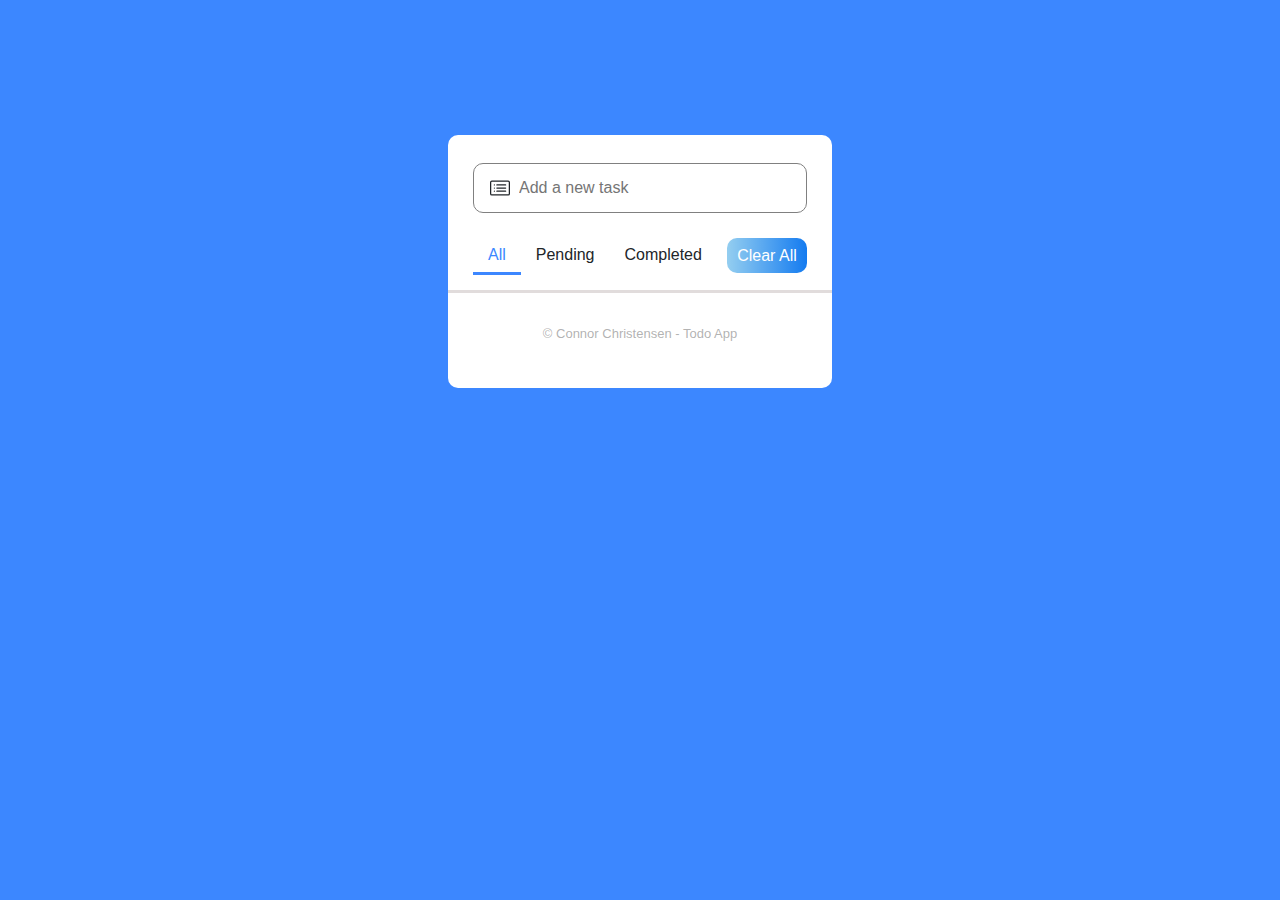
<file: index.html>
<!DOCTYPE html>
<html lang="en">
<head>
    <meta charset="UTF-8">
    <meta name="viewport" content="width=device-width, initial-scale=1.0">
    <link rel="stylesheet" href="https://unicons.iconscout.com/release/v4.0.0/css/line.css">
    <link rel="stylesheet" type="text/css" href="style/styles.css">
    <link rel="stylesheet" href="https://cdn.jsdelivr.net/npm/bootstrap@4.0.0/dist/css/bootstrap.min.css" integrity="sha384-Gn5384xqQ1aoWXA+058RXPxPg6fy4IWvTNh0E263XmFcJlSAwiGgFAW/dAiS6JXm" crossorigin="anonymous">
<script src="https://cdn.jsdelivr.net/npm/bootstrap@4.0.0/dist/js/bootstrap.min.js" integrity="sha384-JZR6Spejh4U02d8jOt6vLEHfe/JQGiRRSQQxSfFWpi1MquVdAyjUar5+76PVCmYl" crossorigin="anonymous"></script>
    <title>Updated Todo App</title>
</head>
<body class="body">
    <div class="wrapper">
    <div id="search-area">
        <svg xmlns="http://www.w3.org/2000/svg" width="20" height="20" fill="currentColor" class="bi bi-card-list" viewBox="0 0 16 16">
            <path d="M14.5 3a.5.5 0 0 1 .5.5v9a.5.5 0 0 1-.5.5h-13a.5.5 0 0 1-.5-.5v-9a.5.5 0 0 1 .5-.5h13zm-13-1A1.5 1.5 0 0 0 0 3.5v9A1.5 1.5 0 0 0 1.5 14h13a1.5 1.5 0 0 0 1.5-1.5v-9A1.5 1.5 0 0 0 14.5 2h-13z"/>
            <path d="M5 8a.5.5 0 0 1 .5-.5h7a.5.5 0 0 1 0 1h-7A.5.5 0 0 1 5 8zm0-2.5a.5.5 0 0 1 .5-.5h7a.5.5 0 0 1 0 1h-7a.5.5 0 0 1-.5-.5zm0 5a.5.5 0 0 1 .5-.5h7a.5.5 0 0 1 0 1h-7a.5.5 0 0 1-.5-.5zm-1-5a.5.5 0 1 1-1 0 .5.5 0 0 1 1 0zM4 8a.5.5 0 1 1-1 0 .5.5 0 0 1 1 0zm0 2.5a.5.5 0 1 1-1 0 .5.5 0 0 1 1 0z"/>
        </svg>
        <input type="text" placeholder="Add a new task" class="input" id="input">
    </div>
    <div class="controls">
    <div class="categories">
        <ul>
            <li class="active">All</li>
            <li>Pending</li>
            <li>Completed</li>
        </ul>
    </div>
        <button id="clear-btn" class="clear-btn">Clear All</button>
    
</div>
<ul class="task-box" id="task-box">
</ul>
<p class="footer">&copy; Connor Christensen &dash; Todo App</p>
</div>
    <script src="script.js"></script>
</body>
</html>
</file>
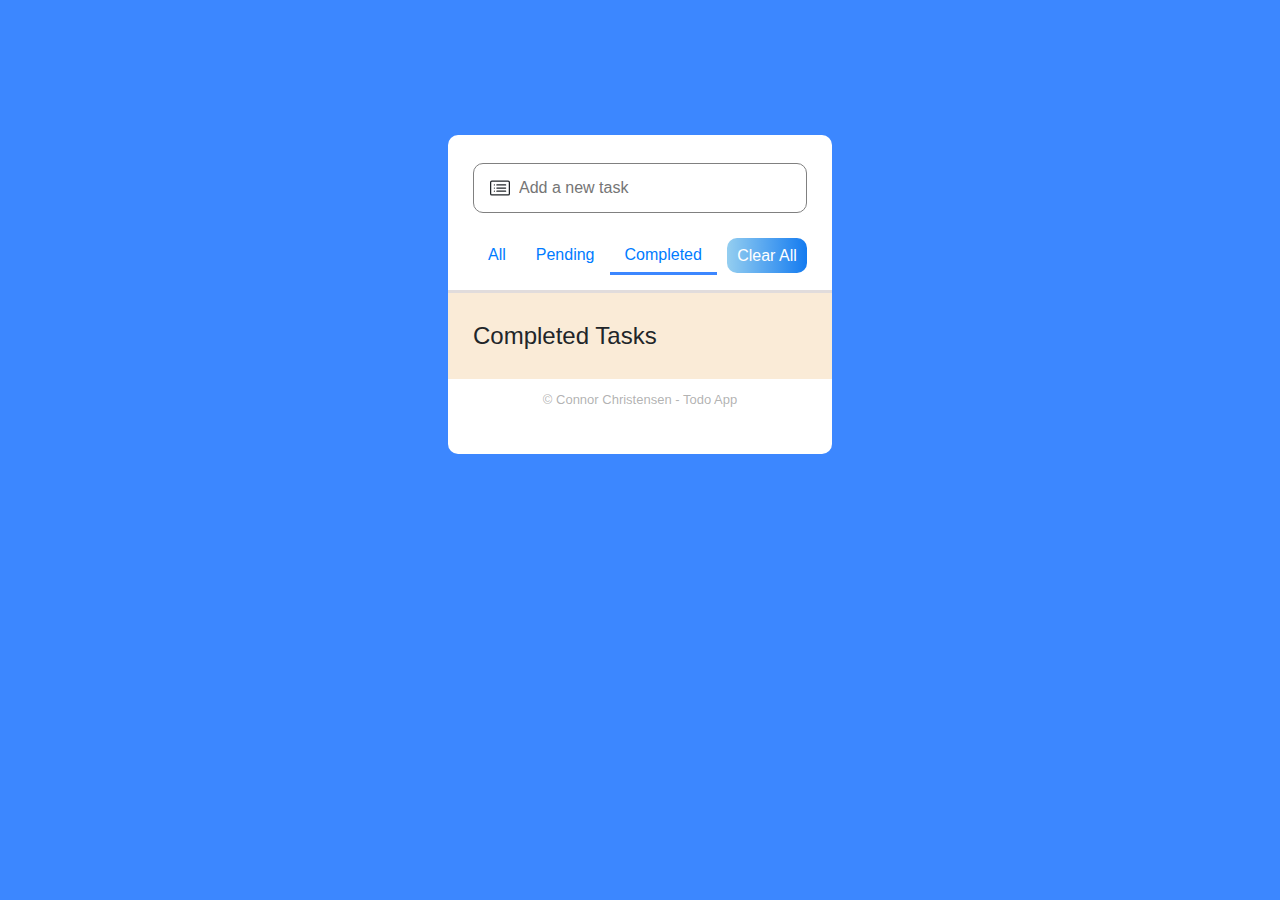
<file: completed.html>
<!DOCTYPE html>
<html lang="en">
<head>
    <meta charset="UTF-8">
    <meta name="viewport" content="width=device-width, initial-scale=1.0">
    <link rel="stylesheet" href="https://unicons.iconscout.com/release/v4.0.0/css/line.css">
    <link rel="stylesheet" type="text/css" href="style/styles.css">
    <link rel="stylesheet" href="https://cdn.jsdelivr.net/npm/bootstrap@4.0.0/dist/css/bootstrap.min.css" integrity="sha384-Gn5384xqQ1aoWXA+058RXPxPg6fy4IWvTNh0E263XmFcJlSAwiGgFAW/dAiS6JXm" crossorigin="anonymous">
<script src="https://cdn.jsdelivr.net/npm/bootstrap@4.0.0/dist/js/bootstrap.min.js" integrity="sha384-JZR6Spejh4U02d8jOt6vLEHfe/JQGiRRSQQxSfFWpi1MquVdAyjUar5+76PVCmYl" crossorigin="anonymous"></script>
    <title>Updated Todo App</title>
</head>
<body class="body">
    <div class="wrapper">
    <div id="search-area">
        <svg xmlns="http://www.w3.org/2000/svg" width="20" height="20" fill="currentColor" class="bi bi-card-list" viewBox="0 0 16 16">
            <path d="M14.5 3a.5.5 0 0 1 .5.5v9a.5.5 0 0 1-.5.5h-13a.5.5 0 0 1-.5-.5v-9a.5.5 0 0 1 .5-.5h13zm-13-1A1.5 1.5 0 0 0 0 3.5v9A1.5 1.5 0 0 0 1.5 14h13a1.5 1.5 0 0 0 1.5-1.5v-9A1.5 1.5 0 0 0 14.5 2h-13z"/>
            <path d="M5 8a.5.5 0 0 1 .5-.5h7a.5.5 0 0 1 0 1h-7A.5.5 0 0 1 5 8zm0-2.5a.5.5 0 0 1 .5-.5h7a.5.5 0 0 1 0 1h-7a.5.5 0 0 1-.5-.5zm0 5a.5.5 0 0 1 .5-.5h7a.5.5 0 0 1 0 1h-7a.5.5 0 0 1-.5-.5zm-1-5a.5.5 0 1 1-1 0 .5.5 0 0 1 1 0zM4 8a.5.5 0 1 1-1 0 .5.5 0 0 1 1 0zm0 2.5a.5.5 0 1 1-1 0 .5.5 0 0 1 1 0z"/>
        </svg>
        <input type="text" placeholder="Add a new task" class="input" id="input">
    </div>
    <div class="controls">
    <div class="categories">
        <ul>
            <li><a href='./index.html'>All</a></li>
            <li><a href='./pending.html'>Pending</a></li>
            <li  class="active"><a href='#'>Completed</a></li>
        </ul>
    </div>
        <button id="clear-btn" class="clear-btn hide">Clear All</button>
        <svg xmlns="http://www.w3.org/2000/svg" width="26" height="26" fill="currentColor" class="bi bi-trash myTrash" viewBox="0 0 16 16" id="trashBtn">
            <path d="M5.5 5.5A.5.5 0 0 1 6 6v6a.5.5 0 0 1-1 0V6a.5.5 0 0 1 .5-.5Zm2.5 0a.5.5 0 0 1 .5.5v6a.5.5 0 0 1-1 0V6a.5.5 0 0 1 .5-.5Zm3 .5a.5.5 0 0 0-1 0v6a.5.5 0 0 0 1 0V6Z"/>
            <path d="M14.5 3a1 1 0 0 1-1 1H13v9a2 2 0 0 1-2 2H5a2 2 0 0 1-2-2V4h-.5a1 1 0 0 1-1-1V2a1 1 0 0 1 1-1H6a1 1 0 0 1 1-1h2a1 1 0 0 1 1 1h3.5a1 1 0 0 1 1 1v1ZM4.118 4 4 4.059V13a1 1 0 0 0 1 1h6a1 1 0 0 0 1-1V4.059L11.882 4H4.118ZM2.5 3h11V2h-11v1Z"/>
          </svg>
    
</div>
<p class="indivHeaderControl">Completed Tasks</p>
<ul class="task-box" id="task-box-completed">
</ul>
<p class="footer">&copy; Connor Christensen &dash; Todo App</p>
</div>
    <script src="script.js"></script>
</body>
</html>
</file>
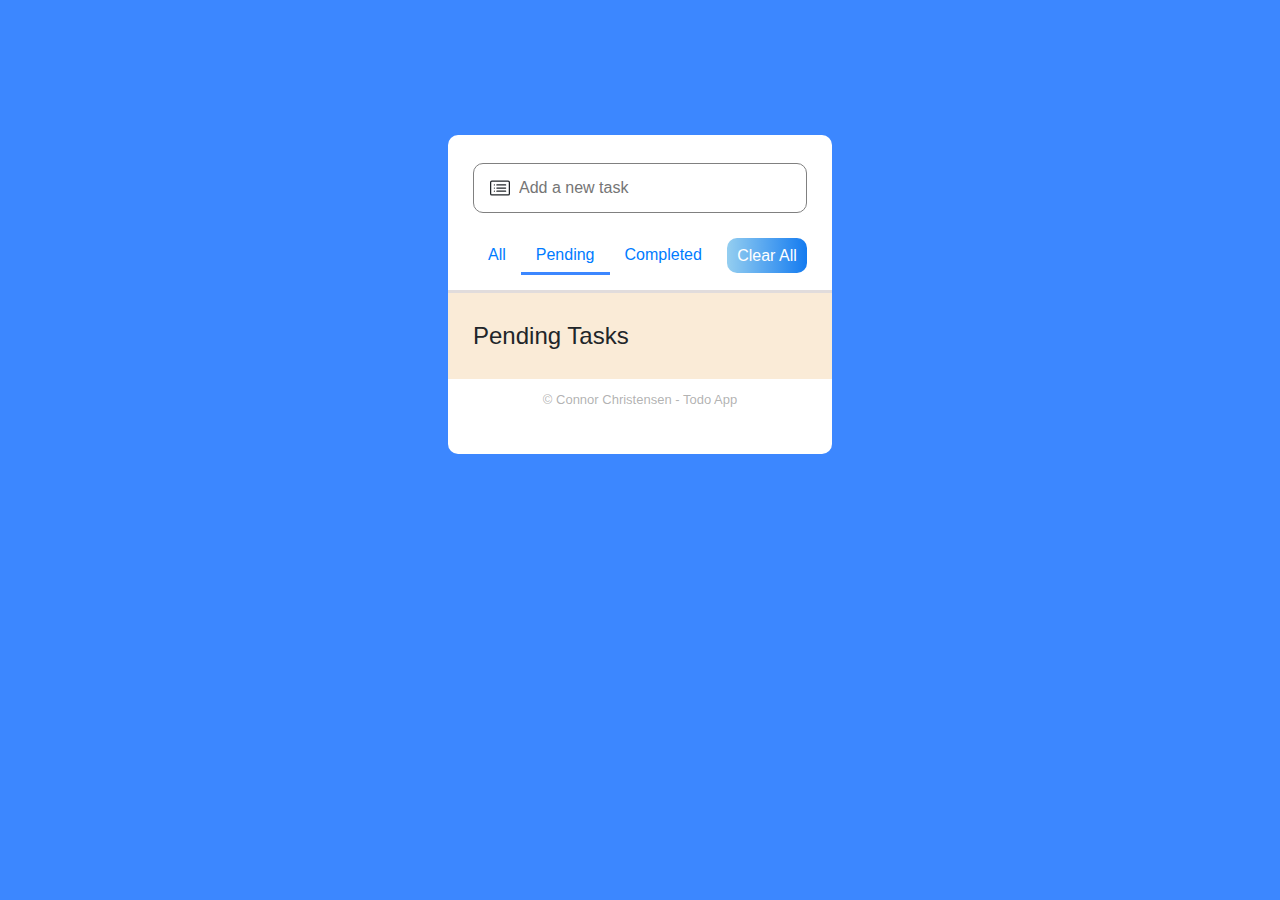
<file: pending.html>
<!DOCTYPE html>
<html lang="en">
<head>
    <meta charset="UTF-8">
    <meta name="viewport" content="width=device-width, initial-scale=1.0">
    <link rel="stylesheet" href="https://unicons.iconscout.com/release/v4.0.0/css/line.css">
    <link rel="stylesheet" type="text/css" href="style/styles.css">
    <link rel="stylesheet" href="https://cdn.jsdelivr.net/npm/bootstrap@4.0.0/dist/css/bootstrap.min.css" integrity="sha384-Gn5384xqQ1aoWXA+058RXPxPg6fy4IWvTNh0E263XmFcJlSAwiGgFAW/dAiS6JXm" crossorigin="anonymous">
<script src="https://cdn.jsdelivr.net/npm/bootstrap@4.0.0/dist/js/bootstrap.min.js" integrity="sha384-JZR6Spejh4U02d8jOt6vLEHfe/JQGiRRSQQxSfFWpi1MquVdAyjUar5+76PVCmYl" crossorigin="anonymous"></script>
    <title>Updated Todo App</title>
</head>
<body class="body">
    <div class="wrapper">
    <div id="search-area">
        <svg xmlns="http://www.w3.org/2000/svg" width="20" height="20" fill="currentColor" class="bi bi-card-list" viewBox="0 0 16 16">
            <path d="M14.5 3a.5.5 0 0 1 .5.5v9a.5.5 0 0 1-.5.5h-13a.5.5 0 0 1-.5-.5v-9a.5.5 0 0 1 .5-.5h13zm-13-1A1.5 1.5 0 0 0 0 3.5v9A1.5 1.5 0 0 0 1.5 14h13a1.5 1.5 0 0 0 1.5-1.5v-9A1.5 1.5 0 0 0 14.5 2h-13z"/>
            <path d="M5 8a.5.5 0 0 1 .5-.5h7a.5.5 0 0 1 0 1h-7A.5.5 0 0 1 5 8zm0-2.5a.5.5 0 0 1 .5-.5h7a.5.5 0 0 1 0 1h-7a.5.5 0 0 1-.5-.5zm0 5a.5.5 0 0 1 .5-.5h7a.5.5 0 0 1 0 1h-7a.5.5 0 0 1-.5-.5zm-1-5a.5.5 0 1 1-1 0 .5.5 0 0 1 1 0zM4 8a.5.5 0 1 1-1 0 .5.5 0 0 1 1 0zm0 2.5a.5.5 0 1 1-1 0 .5.5 0 0 1 1 0z"/>
        </svg>
        <input type="text" placeholder="Add a new task" class="input" id="input">
    </div>
    <div class="controls">
    <div class="categories">
        <ul>
            <li><a href='./index.html'>All</a></li>
            <li class="active"><a href='#'>Pending</a></li>
            <li><a href='./completed.html'>Completed</a></li>
        </ul>
    </div>
        <button id="clear-btn" class="clear-btn hide">Clear All</button>
        <svg xmlns="http://www.w3.org/2000/svg" width="26" height="26" fill="currentColor" class="bi bi-trash myTrash" viewBox="0 0 16 16" id="trashBtn">
            <path d="M5.5 5.5A.5.5 0 0 1 6 6v6a.5.5 0 0 1-1 0V6a.5.5 0 0 1 .5-.5Zm2.5 0a.5.5 0 0 1 .5.5v6a.5.5 0 0 1-1 0V6a.5.5 0 0 1 .5-.5Zm3 .5a.5.5 0 0 0-1 0v6a.5.5 0 0 0 1 0V6Z"/>
            <path d="M14.5 3a1 1 0 0 1-1 1H13v9a2 2 0 0 1-2 2H5a2 2 0 0 1-2-2V4h-.5a1 1 0 0 1-1-1V2a1 1 0 0 1 1-1H6a1 1 0 0 1 1-1h2a1 1 0 0 1 1 1h3.5a1 1 0 0 1 1 1v1ZM4.118 4 4 4.059V13a1 1 0 0 0 1 1h6a1 1 0 0 0 1-1V4.059L11.882 4H4.118ZM2.5 3h11V2h-11v1Z"/>
          </svg>
    
</div>
<p class="indivHeaderControl">Pending Tasks</p>
<ul class="task-box" id="task-box-pending">
</ul>
<p class="footer">&copy; Connor Christensen &dash; Todo App</p>
</div>
    <script src="script.js"></script>
</body>
</html>
</file>
<file: style/styles.css>
/* RESET */
* {
    margin: 0;
    padding: 0;
    box-sizing: border-box;
}




/* BODY WRAPPER */
.body {
    background-color: #3c87ff;
 
}
.wrapper {
    background-color: white;
    width: 30%;
    border-radius: 10px;
    margin: 135px auto;
    padding: 28px 0;
}



/* TOP SEARCH AREA */
#search-area {
    height: 50px;
    padding: 0 25px;
    position: relative;
}
#search-area svg {
    position: absolute;
    top: 50%;
    transform: translate(17px, -50%);
}
#search-area input {
    width: 100%;
    height: 100%;
    padding-left: 45px;
    border-radius: 10px;
    border: 1px solid grey;
}





/* CATEGORIES AND CONTROLS */
.controls {
    display: flex;
    justify-content: space-between;
    padding-bottom: 15px;
    border-bottom: 3px solid rgba(206, 198, 198, 0.616);
}
.controls button {
    margin: 25px 25px 0 0;
}
.controls ul {
    display: flex;
    list-style-type: none;
    margin: 15px 0 0 25px;
}
.controls ul li {
    padding: 15px 15px 5px 15px;
}
.controls ul li:hover {
    cursor: pointer;
    color:rgba(60, 135, 255, 0.699);
}
.clear-btn {
    background-image: linear-gradient(to right, rgb(148, 206, 240) , rgb(20, 123, 240));
    border: none;
    color: white;
    border-radius: 10px;
    width: 80px;
    height: 35px;
}
.clear-btn:hover {
    cursor: pointer;
    border: 2px solid grey;
}
.myTrash {
    position: relative;
    top: 30px;
    right: 25px;
}
.myTrash:hover {
    cursor: pointer;
    color: rgb(148, 206, 240);
}
.hide {
    display: none;
}
@media (min-width: 1250px) {
    .myTrash {
        display: none;
    }
    .clear-btn {
        display: block;
    }
  } 




/* TASKS STYLING */
.task-box {
    padding-top: 15px;
}
.task {
    display: flex;
    justify-content: space-between;
    border-bottom: 1px solid rgba(206, 198, 198, 0.616);
    padding: 25px 0 25px 25px;
}
.task input:hover {
    cursor: pointer;
}
.task label {
    display: flex;
}
.task .settings {
    position: relative;
}
.todo-text {
    padding-left: 10px;
    margin-bottom: -.1px;
}
.task i {
    margin: 0 25px 0 0;
}

.settings .task-menu {
    background-color: rgb(255, 255, 255);
    box-shadow: 0 1px 4px rgba(0, 0, 0, 0.15);
    list-style-type: none;
    padding: 5px 0;
    position: absolute;
    border-radius: 5px;
    z-index: 2;
    left: -75px;
    bottom: -10px;
    transform: scale(0);
    transform-origin: right;
    transition: transform 0.2s ease;
}
.settings:hover .task-menu {
    transform: scale(1);
}
.task-menu li{
    height: 25px;
    font-size: 16px;
    padding-right: 10px;
    justify-content: flex-start;
}
.task-menu li:hover{
    background: #f5f5f5;
    cursor: pointer;
}
.task-menu li i{
    padding-left: 15px;
    margin-right: 5px;
}
/* ACTIVE STYLING */
.active {
    color: #3c87ff;
    border-bottom: #3c87ff 3px solid;
}
.selected {
    text-decoration: line-through;
}
/* FOOTER */
.footer {
    font-size: small;
    color: rgba(128, 128, 128, 0.61);
    display: flex;
    justify-content: center;
}



.indivHeaderControl {
    padding: 25px;
    margin-bottom: -20px;
    font-size: x-large;
    background-color: antiquewhite;
}
</file>
